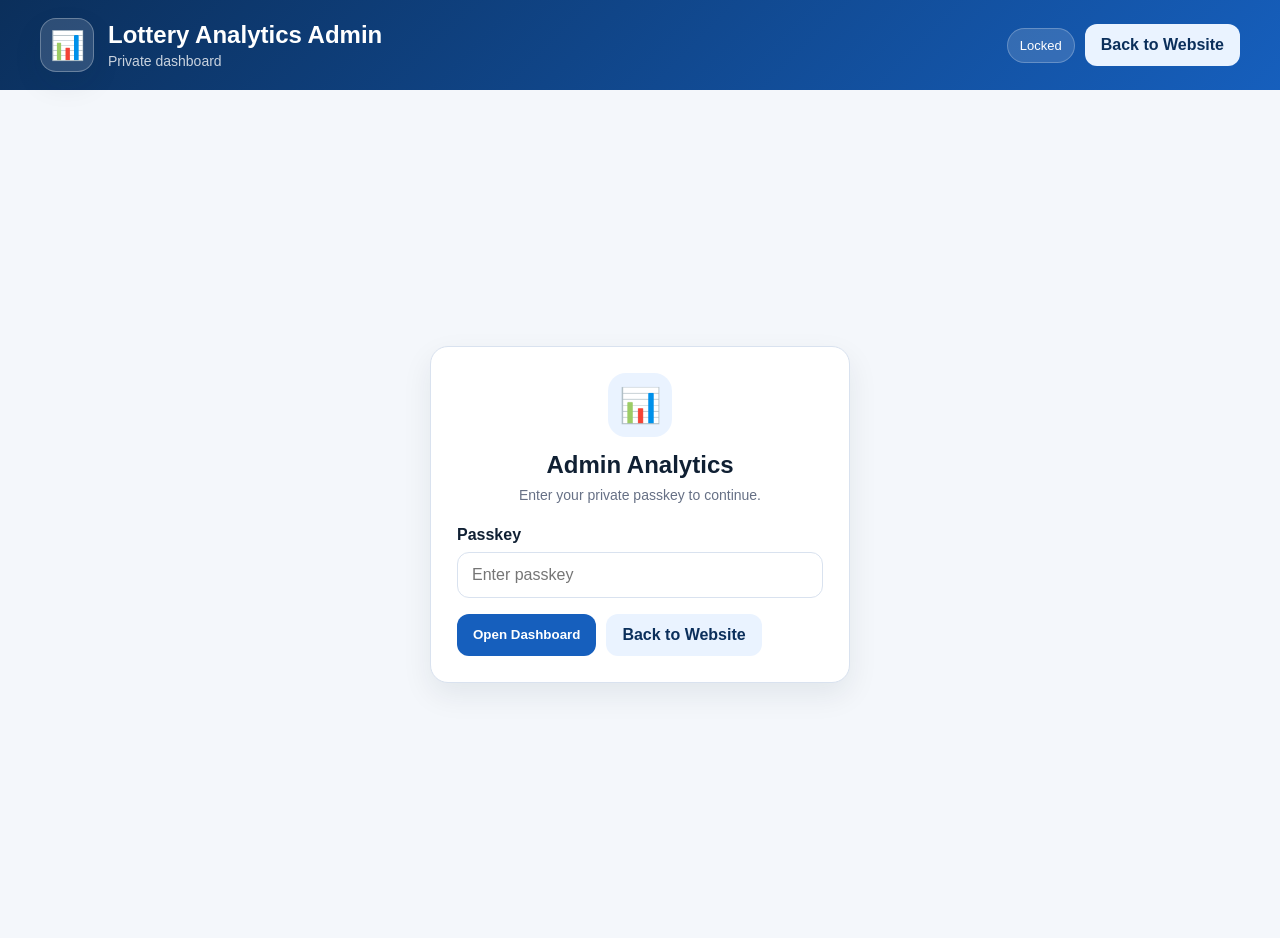
<file: admin-analytics.html>
<!DOCTYPE html>
<html lang="en">
<head>
  <meta charset="UTF-8" />
  <meta name="viewport" content="width=device-width, initial-scale=1.0" />
  <meta name="robots" content="noindex, nofollow, noarchive" />
  <title>Admin Analytics | Lottery Number Generator</title>

  <link
    rel="icon"
    href="data:image/svg+xml,%3Csvg xmlns='http://www.w3.org/2000/svg' viewBox='0 0 100 100'%3E%3Crect width='100' height='100' rx='22' fill='%230b2f5b'/%3E%3Ctext x='50' y='58' font-size='44' text-anchor='middle' fill='white'%3E📊%3C/text%3E%3C/svg%3E"
  />

  <style>
    :root {
      --navy: #0b2f5b;
      --blue: #165fbd;
      --light-blue: #eaf3ff;
      --bg: #f4f7fb;
      --card: #ffffff;
      --text: #102033;
      --muted: #667085;
      --border: #d9e2ef;
      --danger: #b42318;
      --success: #027a48;
      --shadow: 0 12px 30px rgba(16, 32, 51, 0.08);
    }

    * {
      box-sizing: border-box;
    }

    body {
      margin: 0;
      font-family: Arial, Helvetica, sans-serif;
      background: var(--bg);
      color: var(--text);
    }

    .admin-shell {
      min-height: 100vh;
    }

    .admin-header {
      background: linear-gradient(135deg, var(--navy), var(--blue));
      color: white;
      padding: 18px 22px;
    }

    .admin-header-inner {
      max-width: 1200px;
      margin: 0 auto;
      display: flex;
      align-items: center;
      justify-content: space-between;
      gap: 16px;
      flex-wrap: wrap;
    }

    .brand {
      display: flex;
      align-items: center;
      gap: 14px;
    }

    .brand-icon {
      width: 54px;
      height: 54px;
      border-radius: 16px;
      background: rgba(255, 255, 255, 0.14);
      border: 1px solid rgba(255, 255, 255, 0.28);
      display: grid;
      place-items: center;
      font-size: 28px;
      box-shadow: var(--shadow);
    }

    .brand h1 {
      margin: 0;
      font-size: 24px;
      line-height: 1.2;
    }

    .brand p {
      margin: 4px 0 0;
      color: rgba(255, 255, 255, 0.78);
      font-size: 14px;
    }

    .header-actions {
      display: flex;
      align-items: center;
      gap: 10px;
      flex-wrap: wrap;
    }

    .status-pill {
      padding: 9px 12px;
      background: rgba(255, 255, 255, 0.14);
      border: 1px solid rgba(255, 255, 255, 0.24);
      border-radius: 999px;
      font-size: 13px;
    }

    .admin-main {
      width: 100%;
      max-width: 1200px;
      margin: 0 auto;
      padding: 22px;
    }

    .login-wrap {
      min-height: calc(100vh - 96px);
      display: grid;
      place-items: center;
      padding: 22px;
    }

    .login-card,
    .dashboard-section,
    .metric-card,
    .download-card {
      background: var(--card);
      border: 1px solid var(--border);
      border-radius: 18px;
      box-shadow: var(--shadow);
    }

    .login-card {
      width: 100%;
      max-width: 420px;
      padding: 26px;
      text-align: center;
    }

    .login-logo {
      width: 64px;
      height: 64px;
      margin: 0 auto 14px;
      border-radius: 18px;
      background: var(--light-blue);
      display: grid;
      place-items: center;
      font-size: 34px;
    }

    .login-card h2 {
      margin: 0 0 6px;
      font-size: 24px;
    }

    .login-card p {
      margin: 0 0 20px;
      color: var(--muted);
      line-height: 1.5;
      font-size: 14px;
    }

    label {
      display: block;
      font-weight: 700;
      margin-bottom: 8px;
      text-align: left;
    }

    input {
      width: 100%;
      padding: 13px 14px;
      border: 1px solid var(--border);
      border-radius: 12px;
      font-size: 16px;
      outline: none;
    }

    input:focus {
      border-color: var(--blue);
      box-shadow: 0 0 0 3px rgba(22, 95, 189, 0.12);
    }

    .button-row {
      display: flex;
      align-items: center;
      gap: 10px;
      margin-top: 16px;
      flex-wrap: wrap;
    }

    button,
    .button-link {
      border: 0;
      border-radius: 12px;
      padding: 12px 16px;
      background: var(--blue);
      color: white;
      font-weight: 700;
      cursor: pointer;
      text-decoration: none;
      display: inline-flex;
      align-items: center;
      justify-content: center;
      min-height: 42px;
    }

    button.secondary,
    .button-link.secondary {
      background: var(--light-blue);
      color: var(--navy);
    }

    button.danger {
      background: #fee4e2;
      color: var(--danger);
    }

    button:disabled {
      opacity: 0.65;
      cursor: not-allowed;
    }

    .message {
      margin-top: 14px;
      padding: 12px;
      border-radius: 12px;
      display: none;
      font-size: 14px;
      line-height: 1.4;
    }

    .message.error {
      display: block;
      background: #fee4e2;
      color: var(--danger);
      border: 1px solid #fecdca;
    }

    .message.success {
      display: block;
      background: #dcfae6;
      color: var(--success);
      border: 1px solid #abefc6;
    }

    .dashboard {
      display: none;
    }

    .dashboard-top {
      display: flex;
      align-items: center;
      justify-content: space-between;
      gap: 14px;
      flex-wrap: wrap;
      margin-bottom: 16px;
    }

    .dashboard-top h2 {
      margin: 0;
      font-size: 24px;
    }

    .dashboard-top p {
      margin: 5px 0 0;
      color: var(--muted);
      font-size: 14px;
    }

    .tab-nav {
      background: var(--card);
      border: 1px solid var(--border);
      border-radius: 18px;
      padding: 8px;
      display: flex;
      gap: 8px;
      flex-wrap: wrap;
      margin-bottom: 18px;
      box-shadow: var(--shadow);
    }

    .tab-button {
      background: transparent;
      color: var(--navy);
      border-radius: 12px;
      min-height: 38px;
      padding: 10px 12px;
    }

    .tab-button.active {
      background: var(--blue);
      color: white;
    }

    .tab-panel {
      display: none;
    }

    .tab-panel.active {
      display: block;
    }

    .metrics-grid {
      display: grid;
      grid-template-columns: repeat(4, minmax(0, 1fr));
      gap: 14px;
      margin-bottom: 18px;
    }

    .metric-card {
      padding: 18px;
    }

    .metric-label {
      color: var(--muted);
      font-size: 13px;
      margin-bottom: 8px;
    }

    .metric-value {
      font-size: 30px;
      font-weight: 800;
      color: var(--navy);
      line-height: 1;
    }

    .metric-note {
      color: var(--muted);
      font-size: 12px;
      margin-top: 10px;
    }

    .overview-preview-grid {
      display: grid;
      grid-template-columns: repeat(2, minmax(0, 1fr));
      gap: 18px;
      margin-top: 18px;
    }

    .dashboard-section {
      overflow: hidden;
      margin-bottom: 18px;
    }

    .section-header {
      padding: 16px 18px;
      border-bottom: 1px solid var(--border);
      display: flex;
      align-items: center;
      justify-content: space-between;
      gap: 12px;
      flex-wrap: wrap;
    }

    .section-header h3 {
      margin: 0;
      font-size: 18px;
    }

    .section-header span {
      color: var(--muted);
      font-size: 13px;
    }

    .table-wrap {
      width: 100%;
      overflow-x: auto;
    }

    .table-scroll {
      max-height: 520px;
      overflow: auto;
    }

    .compact-table {
      max-height: 340px;
      overflow: auto;
    }

    table {
      width: 100%;
      border-collapse: collapse;
      min-width: 720px;
    }

    th,
    td {
      padding: 12px 14px;
      border-bottom: 1px solid var(--border);
      text-align: left;
      font-size: 14px;
      vertical-align: top;
    }

    th {
      background: #f8fbff;
      color: var(--navy);
      font-size: 13px;
      text-transform: uppercase;
      letter-spacing: 0.03em;
      position: sticky;
      top: 0;
      z-index: 1;
    }

    tr:last-child td {
      border-bottom: 0;
    }

    .empty-state {
      padding: 18px;
      color: var(--muted);
    }

    .tag {
      display: inline-flex;
      padding: 5px 8px;
      border-radius: 999px;
      background: var(--light-blue);
      color: var(--navy);
      font-size: 12px;
      font-weight: 700;
    }

    .details-json {
      max-width: 420px;
      white-space: pre-wrap;
      word-break: break-word;
      font-size: 12px;
      color: var(--muted);
    }

    .download-grid {
      display: grid;
      grid-template-columns: repeat(3, minmax(0, 1fr));
      gap: 14px;
    }

    .download-card {
      padding: 18px;
    }

    .download-card h3 {
      margin: 0 0 8px;
      color: var(--navy);
    }

    .download-card p {
      margin: 0 0 14px;
      color: var(--muted);
      font-size: 14px;
      line-height: 1.4;
    }

    @media (max-width: 900px) {
      .metrics-grid,
      .download-grid {
        grid-template-columns: repeat(2, minmax(0, 1fr));
      }

      .overview-preview-grid {
        grid-template-columns: 1fr;
      }
    }

    @media (max-width: 560px) {
      .admin-header,
      .admin-main {
        padding: 16px;
      }

      .brand h1 {
        font-size: 20px;
      }

      .metrics-grid,
      .download-grid {
        grid-template-columns: 1fr;
      }

      .metric-value {
        font-size: 28px;
      }

      .button-row,
      .header-actions {
        flex-direction: column;
        align-items: stretch;
      }

      button,
      .button-link {
        width: 100%;
      }

      .tab-nav {
        display: grid;
        grid-template-columns: 1fr 1fr;
      }
    }
  </style>
</head>

<body>
  <div class="admin-shell">
    <header class="admin-header">
      <div class="admin-header-inner">
        <div class="brand">
          <div class="brand-icon" aria-hidden="true">📊</div>
          <div>
            <h1>Lottery Analytics Admin</h1>
            <p>Private dashboard</p>
          </div>
        </div>

        <div class="header-actions">
          <span class="status-pill" id="connectionStatus">Locked</span>
          <a class="button-link secondary" href="index.html">Back to Website</a>
        </div>
      </div>
    </header>

    <main class="admin-main">
      <section class="login-wrap" id="loginWrap">
        <div class="login-card">
          <div class="login-logo" aria-hidden="true">📊</div>
          <h2>Admin Analytics</h2>
          <p>Enter your private passkey to continue.</p>

          <form id="loginForm" autocomplete="off">
            <label for="passkeyInput">Passkey</label>
            <input
              id="passkeyInput"
              name="passkey"
              type="password"
              placeholder="Enter passkey"
              autocomplete="off"
              required
            />

            <div class="button-row">
              <button type="submit" id="loginButton">Open Dashboard</button>
              <a class="button-link secondary" href="index.html">Back to Website</a>
            </div>

            <div class="message" id="loginMessage"></div>
          </form>
        </div>
      </section>

      <section class="dashboard" id="dashboard">
        <div class="dashboard-top">
          <div>
            <h2>Website Tracking Reports</h2>
            <p id="generatedAt">Waiting for report data...</p>
          </div>

          <div class="button-row">
            <button type="button" id="refreshButton">Refresh</button>
            <button type="button" class="danger" id="logoutButton">Log Out</button>
          </div>
        </div>

        <nav class="tab-nav" aria-label="Analytics dashboard sections">
          <button type="button" class="tab-button active" data-tab="overview">Overview</button>
          <button type="button" class="tab-button" data-tab="pages">Pages</button>
          <button type="button" class="tab-button" data-tab="games">Games</button>
          <button type="button" class="tab-button" data-tab="clicks">Click Details</button>
          <button type="button" class="tab-button" data-tab="recent">Recent Events</button>
          <button type="button" class="tab-button" data-tab="daily">Daily Activity</button>
          <button type="button" class="tab-button" data-tab="downloads">Downloads</button>
        </nav>

        <section class="tab-panel active" id="tab-overview">
          <div class="metrics-grid" id="metricsGrid"></div>

          <div class="overview-preview-grid">
            <section class="dashboard-section">
              <div class="section-header">
                <h3>Top Pages Snapshot</h3>
                <span>Last 24 hours</span>
              </div>
              <div class="table-wrap compact-table" id="overviewTopPagesTable"></div>
            </section>

            <section class="dashboard-section">
              <div class="section-header">
                <h3>Top Games Snapshot</h3>
                <span>Last 24 hours</span>
              </div>
              <div class="table-wrap compact-table" id="overviewTopGamesTable"></div>
            </section>
          </div>
        </section>

        <section class="tab-panel" id="tab-pages">
          <section class="dashboard-section">
            <div class="section-header">
              <h3>Top Pages</h3>
              <span>Last 24 hours</span>
            </div>
            <div class="table-wrap table-scroll" id="topPagesTable"></div>
          </section>
        </section>

        <section class="tab-panel" id="tab-games">
          <section class="dashboard-section">
            <div class="section-header">
              <h3>Top Games</h3>
              <span>Game selections and generate clicks</span>
            </div>
            <div class="table-wrap table-scroll" id="topGamesTable"></div>
          </section>
        </section>

        <section class="tab-panel" id="tab-clicks">
          <section class="dashboard-section">
            <div class="section-header">
              <h3>Click Details</h3>
              <span>Navigation, support, and generator actions</span>
            </div>
            <div class="table-wrap table-scroll" id="clickDetailsTable"></div>
          </section>
        </section>

        <section class="tab-panel" id="tab-recent">
          <section class="dashboard-section">
            <div class="section-header">
              <h3>Recent Events</h3>
              <span>Latest 100 events</span>
            </div>
            <div class="table-wrap table-scroll" id="recentEventsTable"></div>
          </section>
        </section>

        <section class="tab-panel" id="tab-daily">
          <section class="dashboard-section">
            <div class="section-header">
              <h3>Daily Activity</h3>
              <span>Last 14 days</span>
            </div>
            <div class="table-wrap table-scroll" id="dailyTable"></div>
          </section>
        </section>

        <section class="tab-panel" id="tab-downloads">
          <div class="download-grid">
            <article class="download-card">
              <h3>Overview Data</h3>
              <p>Download the 24-hour overview and active visitor numbers.</p>
              <button type="button" data-download="overview">Download CSV</button>
            </article>

            <article class="download-card">
              <h3>Top Pages</h3>
              <p>Download page views, visitors, sessions, and latest page activity.</p>
              <button type="button" data-download="pages">Download CSV</button>
            </article>

            <article class="download-card">
              <h3>Top Games</h3>
              <p>Download game selections, generate clicks, and generated results.</p>
              <button type="button" data-download="games">Download CSV</button>
            </article>

            <article class="download-card">
              <h3>Click Details</h3>
              <p>Download navigation, support, game, and generator click details.</p>
              <button type="button" data-download="clicks">Download CSV</button>
            </article>

            <article class="download-card">
              <h3>Recent Events</h3>
              <p>Download the latest raw event rows shown in the dashboard.</p>
              <button type="button" data-download="recent">Download CSV</button>
            </article>

            <article class="download-card">
              <h3>Daily Activity</h3>
              <p>Download daily totals for the last 14 days.</p>
              <button type="button" data-download="daily">Download CSV</button>
            </article>
          </div>
        </section>
      </section>
    </main>
  </div>

  <script>
    (function () {
      "use strict";

      const API_ENDPOINT = "/api/admin-analytics";
      const SESSION_KEY = "lottery_admin_analytics_passkey";
      const AUTO_REFRESH_INTERVAL_MS = 10000;

      let currentReports = null;
      let autoRefreshTimer = null;
      let refreshInFlight = false;

      const loginWrap = document.getElementById("loginWrap");
      const dashboard = document.getElementById("dashboard");
      const loginForm = document.getElementById("loginForm");
      const passkeyInput = document.getElementById("passkeyInput");
      const loginButton = document.getElementById("loginButton");
      const loginMessage = document.getElementById("loginMessage");
      const connectionStatus = document.getElementById("connectionStatus");
      const generatedAt = document.getElementById("generatedAt");
      const refreshButton = document.getElementById("refreshButton");
      const logoutButton = document.getElementById("logoutButton");

      function formatNumber(value) {
        const number = Number(value || 0);
        return number.toLocaleString();
      }

      function formatDateTime(value) {
        if (!value) {
          return "None";
        }

        const date = new Date(value);

        if (Number.isNaN(date.getTime())) {
          return String(value);
        }

        return date.toLocaleString();
      }

      function escapeHtml(value) {
        return String(value === undefined || value === null ? "" : value)
          .replace(/&/g, "&amp;")
          .replace(/</g, "&lt;")
          .replace(/>/g, "&gt;")
          .replace(/"/g, "&quot;")
          .replace(/'/g, "&#039;");
      }

      function formatEventName(value) {
        const labels = {
          page_view: "Page Viewed",
          game_selected: "Game Selected",
          generate_clicked: "Generate Button Used",
          numbers_generated: "Numbers Generated",
          support_clicked: "Support Link Opened",
          navigation_clicked: "Website Link Opened"
        };

        return labels[value] || "Website Activity";
      }

      function formatPageName(value) {
        const pagePath = String(value || "").split("?")[0].replace(/\/+$/, "");
        const labels = {
          "": "Home",
          "/index.html": "Home",
          "/about.html": "About",
          "/support.html": "Support",
          "/disclaimer.html": "Disclaimer",
          "/admin-analytics.html": "Analytics Office"
        };

        return labels[pagePath] || "Website Page";
      }

      function formatGameName(value) {
        const labels = {
          powerball: "Powerball",
          mega: "Mega Millions",
          mega_millions: "Mega Millions",
          pick5: "Pick 5 / Georgia FIVE",
          georgia_five: "Pick 5 / Georgia FIVE",
          fantasy5: "Fantasy 5",
          fantasy_5: "Fantasy 5"
        };

        return labels[value] || (value ? String(value) : "Not applicable");
      }

      function formatCountryName(value) {
        const labels = {
          US: "United States",
          CA: "Canada",
          GB: "United Kingdom"
        };

        return labels[value] || value || "Not available";
      }

      function formatActivityDetails(row) {
        const details = row.details || {};
        const gameName = formatGameName(row.game_key);
        const pageName = formatPageName(row.page_path);

        if (row.event_name === "page_view") {
          return `Opened the ${pageName} page`;
        }

        if (row.event_name === "game_selected") {
          return `Selected ${gameName}`;
        }

        if (row.event_name === "generate_clicked") {
          const count = details.number_count || details.requested_sets;
          return count
            ? `Requested ${formatNumber(count)} number set${Number(count) === 1 ? "" : "s"} for ${gameName}`
            : `Used the generator for ${gameName}`;
        }

        if (row.event_name === "numbers_generated") {
          const count = details.displayed_sets || details.requested_sets;
          return count
            ? `Generated ${formatNumber(count)} number set${Number(count) === 1 ? "" : "s"} for ${gameName}`
            : `Generated numbers for ${gameName}`;
        }

        if (row.event_name === "support_clicked") {
          return details.link_text
            ? `Opened ${details.link_text}`
            : "Opened the support link";
        }

        if (row.event_name === "navigation_clicked") {
          return details.link_text
            ? `Selected ${details.link_text}`
            : "Opened another website page";
        }

        return "Website activity recorded";
      }

      function showMessage(element, type, text) {
        element.className = `message ${type}`;
        element.textContent = text;
      }

      function clearMessage(element) {
        element.className = "message";
        element.textContent = "";
      }

      function getSavedPasskey() {
        try {
          return sessionStorage.getItem(SESSION_KEY) || "";
        } catch (error) {
          return "";
        }
      }

      function savePasskey(passkey) {
        try {
          sessionStorage.setItem(SESSION_KEY, passkey);
        } catch (error) {
          return null;
        }

        return passkey;
      }

      function clearSavedPasskey() {
        try {
          sessionStorage.removeItem(SESSION_KEY);
        } catch (error) {
          return null;
        }

        return null;
      }

      async function loadReports(passkey) {
        const response = await fetch(API_ENDPOINT, {
          method: "POST",
          headers: {
            "Content-Type": "application/json",
            "X-Admin-Analytics-Passkey": passkey
          },
          body: JSON.stringify({
            passkey
          }),
          cache: "no-store"
        });

        const data = await response.json();

        if (!response.ok || !data.success) {
          throw new Error(data.error || "Unable to load analytics.");
        }

        return data.reports;
      }

      function setLoggedInState() {
        loginWrap.style.display = "none";
        dashboard.style.display = "block";
        connectionStatus.textContent = "Unlocked";
      }

      function setLoggedOutState() {
        dashboard.style.display = "none";
        loginWrap.style.display = "grid";
        connectionStatus.textContent = "Locked";
      }

      function renderMetricCards(reports) {
        const overview = reports.overview_24h || {};
        const active = reports.active_sessions_now || {};

        const cards = [
          { label: "Page Views", value: overview.page_views, note: "Last 24 hours" },
          { label: "Unique Visitors", value: overview.unique_visitors, note: "Last 24 hours" },
          { label: "Active Visitors", value: active.active_visitors_last_30_minutes, note: "Last 30 minutes" },
          { label: "Active Sessions", value: active.active_sessions_last_30_minutes, note: "Last 30 minutes" },
          { label: "Generate Clicks", value: overview.generate_clicks, note: "Last 24 hours" },
          { label: "Numbers Generated", value: overview.numbers_generated, note: "Last 24 hours" },
          { label: "Game Selections", value: overview.game_selections, note: "Last 24 hours" },
          { label: "Support Clicks", value: overview.support_clicks, note: "Last 24 hours" }
        ];

        document.getElementById("metricsGrid").innerHTML = cards
          .map(
            (card) => `
              <article class="metric-card">
                <div class="metric-label">${escapeHtml(card.label)}</div>
                <div class="metric-value">${formatNumber(card.value)}</div>
                <div class="metric-note">${escapeHtml(card.note)}</div>
              </article>
            `
          )
          .join("");
      }

      function renderTable(targetId, rows, columns) {
        const target = document.getElementById(targetId);

        if (!rows || rows.length === 0) {
          target.innerHTML = `<div class="empty-state">No data available yet.</div>`;
          return;
        }

        const headerHtml = columns
          .map((column) => `<th>${escapeHtml(column.label)}</th>`)
          .join("");

        const bodyHtml = rows
          .map((row) => {
            const cells = columns
              .map((column) => {
                let value =
                  typeof column.value === "function"
                    ? column.value(row)
                    : row[column.key];

                if (column.type === "datetime") {
                  value = formatDateTime(value);
                }

                if (column.type === "number") {
                  value = formatNumber(value);
                }

                if (column.type === "tag") {
                  return `<td><span class="tag">${escapeHtml(value || "unknown")}</span></td>`;
                }

                if (column.type === "json") {
                  return `<td><div class="details-json">${escapeHtml(
                    JSON.stringify(value || {}, null, 2)
                  )}</div></td>`;
                }

                return `<td>${escapeHtml(value || "")}</td>`;
              })
              .join("");

            return `<tr>${cells}</tr>`;
          })
          .join("");

        target.innerHTML = `
          <table>
            <thead>
              <tr>${headerHtml}</tr>
            </thead>
            <tbody>${bodyHtml}</tbody>
          </table>
        `;
      }

      function renderReports(reports) {
        currentReports = reports;

        generatedAt.textContent = `Last refreshed: ${formatDateTime(
          reports.generated_at
        )}`;

        renderMetricCards(reports);

        renderTable("overviewTopPagesTable", (reports.top_pages_24h || []).slice(0, 5), [
          { label: "Page", value: function (row) { return formatPageName(row.page_path); } },
          { label: "Views", key: "page_views", type: "number" },
          { label: "Visitors", key: "unique_visitors", type: "number" }
        ]);

        renderTable("overviewTopGamesTable", (reports.top_games_24h || []).slice(0, 5), [
          { label: "Game", value: function (row) { return formatGameName(row.game_key); }, type: "tag" },
          { label: "Selected", key: "selected_count", type: "number" },
          { label: "Generated", key: "numbers_generated", type: "number" }
        ]);

        renderTable("topPagesTable", reports.top_pages_24h || [], [
          { label: "Page", value: function (row) { return formatPageName(row.page_path); } },
          { label: "Page Views", key: "page_views", type: "number" },
          { label: "Visitors", key: "unique_visitors", type: "number" },
          { label: "Sessions", key: "unique_sessions", type: "number" },
          { label: "Latest Event", key: "latest_event", type: "datetime" }
        ]);

        renderTable("topGamesTable", reports.top_games_24h || [], [
          { label: "Game", value: function (row) { return formatGameName(row.game_key); }, type: "tag" },
          { label: "Selected", key: "selected_count", type: "number" },
          { label: "Generate Clicks", key: "generate_clicks", type: "number" },
          { label: "Numbers Generated", key: "numbers_generated", type: "number" },
          { label: "Latest Event", key: "latest_event", type: "datetime" }
        ]);

        renderTable("clickDetailsTable", reports.click_details_24h || [], [
          { label: "Time", key: "created_at", type: "datetime" },
          { label: "Activity", value: function (row) { return formatEventName(row.event_name); }, type: "tag" },
          { label: "Page", value: function (row) { return formatPageName(row.page_path); } },
          { label: "Game", value: function (row) { return formatGameName(row.game_key); } },
          {
            label: "Activity Details",
            value: function (row) { return formatActivityDetails(row); }
          },
          { label: "Country", value: function (row) { return formatCountryName(row.country); } }
        ]);

        renderTable("dailyTable", reports.daily_14d || [], [
          { label: "Date", key: "event_date" },
          { label: "Events", key: "total_events", type: "number" },
          { label: "Page Views", key: "page_views", type: "number" },
          { label: "Visitors", key: "unique_visitors", type: "number" },
          { label: "Sessions", key: "unique_sessions", type: "number" },
          { label: "Generate Clicks", key: "generate_clicks", type: "number" },
          { label: "Support Clicks", key: "support_clicks", type: "number" }
        ]);

        renderTable("recentEventsTable", reports.recent_events_24h || [], [
          { label: "Time", key: "created_at", type: "datetime" },
          { label: "Activity", value: function (row) { return formatEventName(row.event_name); }, type: "tag" },
          { label: "Page", value: function (row) { return formatPageName(row.page_path); } },
          { label: "Game", value: function (row) { return formatGameName(row.game_key); } },
          { label: "Activity Details", value: function (row) { return formatActivityDetails(row); } },
          { label: "Country", value: function (row) { return formatCountryName(row.country); } }
        ]);
      }

      function activateTab(tabName) {
        document.querySelectorAll(".tab-button").forEach((button) => {
          button.classList.toggle("active", button.dataset.tab === tabName);
        });

        document.querySelectorAll(".tab-panel").forEach((panel) => {
          panel.classList.toggle("active", panel.id === `tab-${tabName}`);
        });
      }

      function stopAutoRefresh() {
        if (autoRefreshTimer) {
          window.clearTimeout(autoRefreshTimer);
          autoRefreshTimer = null;
        }
      }

      function scheduleAutoRefresh(passkey) {
        stopAutoRefresh();

        if (!passkey || document.hidden) {
          return;
        }

        autoRefreshTimer = window.setTimeout(function () {
          openDashboard(passkey, {
            background: true
          });
        }, AUTO_REFRESH_INTERVAL_MS);
      }

      async function openDashboard(passkey, options) {
        const isBackgroundRefresh = Boolean(options && options.background);

        if (refreshInFlight) {
          return;
        }

        refreshInFlight = true;
        stopAutoRefresh();
        loginButton.disabled = true;
        refreshButton.disabled = true;
        clearMessage(loginMessage);
        connectionStatus.textContent = isBackgroundRefresh
          ? "Refreshing..."
          : "Loading...";

        try {
          const reports = await loadReports(passkey);

          savePasskey(passkey);
          setLoggedInState();
          renderReports(reports);

          if (!isBackgroundRefresh) {
            activateTab("overview");
          }

          connectionStatus.textContent = "Live - updates every 10 seconds";
        } catch (error) {
          if (isBackgroundRefresh && currentReports) {
            connectionStatus.textContent = "Live update delayed - retrying";
          } else {
            stopAutoRefresh();
            setLoggedOutState();
            showMessage(loginMessage, "error", "Access denied or reports unavailable.");
          }
        } finally {
          refreshInFlight = false;
          loginButton.disabled = false;
          refreshButton.disabled = false;

          if (getSavedPasskey() && dashboard.style.display !== "none") {
            scheduleAutoRefresh(passkey);
          }
        }
      }

      function rowsToCsv(rows) {
        if (!rows || rows.length === 0) {
          return "";
        }

        const columns = Array.from(
          rows.reduce((set, row) => {
            Object.keys(row || {}).forEach((key) => set.add(key));
            return set;
          }, new Set())
        );

        const escapeCsvValue = function (value) {
          if (value === undefined || value === null) {
            return "";
          }

          const text =
            typeof value === "object"
              ? JSON.stringify(value)
              : String(value);

          return `"${text.replace(/"/g, '""')}"`;
        };

        const header = columns.map(escapeCsvValue).join(",");
        const body = rows
          .map((row) => columns.map((column) => escapeCsvValue(row[column])).join(","))
          .join("\n");

        return `${header}\n${body}`;
      }

      function downloadCsv(filename, rows) {
        const csv = rowsToCsv(rows);

        if (!csv) {
          alert("No data available to download yet.");
          return;
        }

        const blob = new Blob([csv], {
          type: "text/csv;charset=utf-8;"
        });

        const url = URL.createObjectURL(blob);
        const link = document.createElement("a");

        link.href = url;
        link.download = filename;
        document.body.appendChild(link);
        link.click();

        document.body.removeChild(link);
        URL.revokeObjectURL(url);
      }

      function getDownloadRows(type) {
        if (!currentReports) {
          return [];
        }

        if (type === "overview") {
          return [
            {
              report: "overview_24h",
              ...(currentReports.overview_24h || {})
            },
            {
              report: "active_sessions_now",
              ...(currentReports.active_sessions_now || {})
            }
          ];
        }

        if (type === "pages") {
          return currentReports.top_pages_24h || [];
        }

        if (type === "games") {
          return currentReports.top_games_24h || [];
        }

        if (type === "clicks") {
          return currentReports.click_details_24h || [];
        }

        if (type === "recent") {
          return currentReports.recent_events_24h || [];
        }

        if (type === "daily") {
          return currentReports.daily_14d || [];
        }

        return [];
      }

      loginForm.addEventListener("submit", function (event) {
        event.preventDefault();

        const passkey = passkeyInput.value.trim();

        if (!passkey) {
          showMessage(loginMessage, "error", "Enter your admin passkey.");
          return;
        }

        openDashboard(passkey);
      });

      refreshButton.addEventListener("click", function () {
        const passkey = getSavedPasskey();

        if (!passkey) {
          stopAutoRefresh();
          setLoggedOutState();
          return;
        }

        openDashboard(passkey, {
          background: true
        });
      });

      logoutButton.addEventListener("click", function () {
        stopAutoRefresh();
        clearSavedPasskey();
        passkeyInput.value = "";
        setLoggedOutState();
        clearMessage(loginMessage);
      });

      document.addEventListener("visibilitychange", function () {
        const passkey = getSavedPasskey();

        if (document.hidden) {
          stopAutoRefresh();
          return;
        }

        if (passkey && dashboard.style.display !== "none") {
          openDashboard(passkey, {
            background: true
          });
        }
      });

      document.querySelectorAll(".tab-button").forEach((button) => {
        button.addEventListener("click", function () {
          activateTab(button.dataset.tab);
        });
      });

      document.querySelectorAll("[data-download]").forEach((button) => {
        button.addEventListener("click", function () {
          const type = button.dataset.download;
          const rows = getDownloadRows(type);
          const date = new Date().toISOString().slice(0, 10);

          downloadCsv(`lottery-analytics-${type}-${date}.csv`, rows);
        });
      });

      const savedPasskey = getSavedPasskey();

      if (savedPasskey) {
        openDashboard(savedPasskey);
      } else {
        setLoggedOutState();
      }
    })();
  </script>
</body>
</html>
</file>
